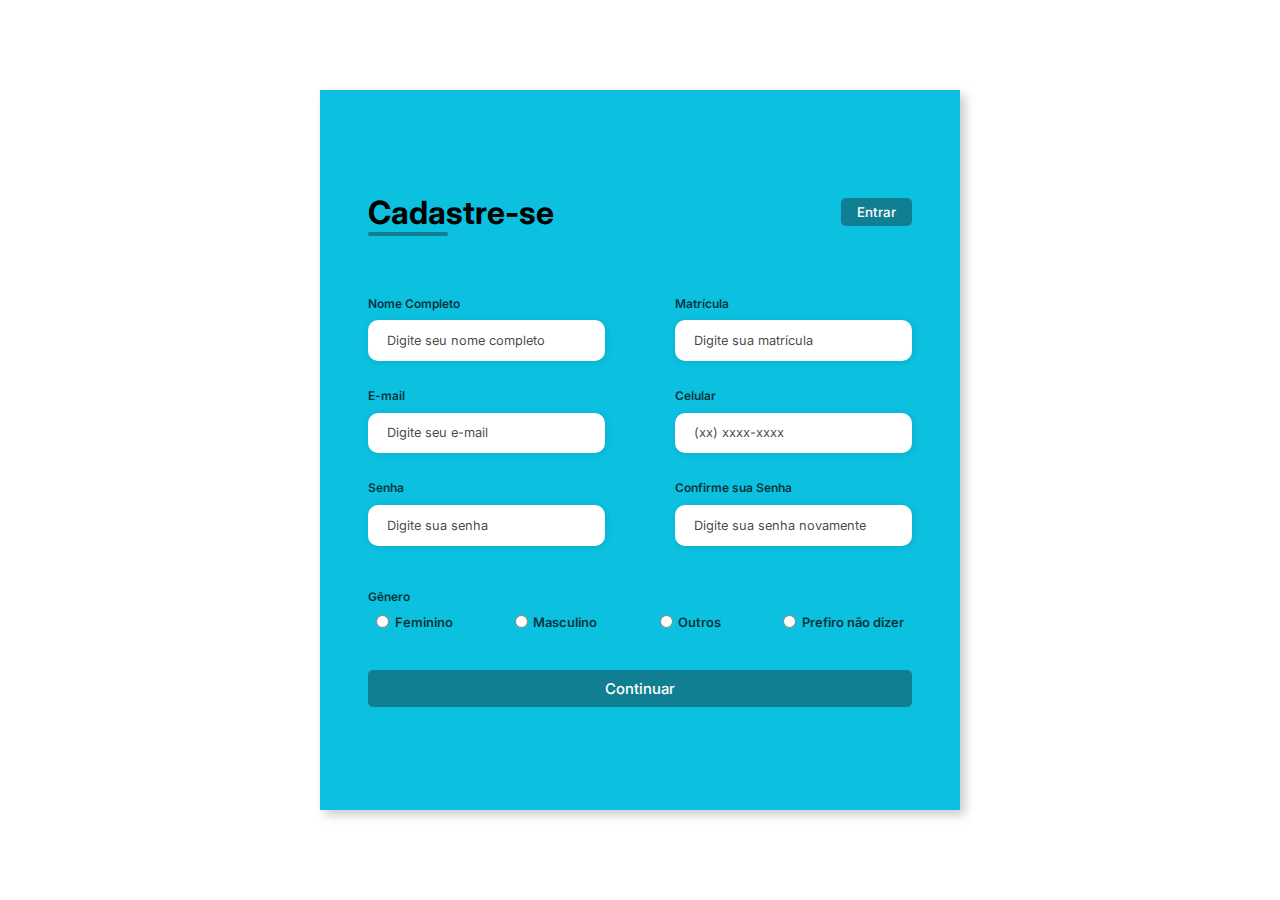
<file: CODS/index.html>
<!DOCTYPE html>
<html lang="pt-br">

<head>
    <meta charset="UTF-8">
    <meta http-equiv="X-UA-Compatible" content="IE=edge">
    <meta name="viewport" content="width=device-width, initial-scale=1.0">
    <link rel="stylesheet" href="assets/css/style.css">
    <title>Cadastro / MOU</title>
</head>

<body>
    <div class="container">
        <div class="form-image">
            <img src="assets/img/mercad-1-removebg-preview-1.svg" alt="">
        </div>
        <div class="form">
            <form action="#">
                <div class="form-header">
                    <div class="title">
                        <h1>Cadastre-se</h1>
                    </div>
                    <div class="login-button">
                        <button><a href="#">Entrar</a></button>
                    </div>
                </div>

                <div class="input-group">
                    <div class="input-box">
                        <label for="firstname">Nome Completo</label>
                        <input id="firstname" type="text" name="firstname" placeholder="Digite seu nome completo" required>
                    </div>

                    <div class="input-box">
                        <label for="lastname">Matrícula</label>
                        <input id="lastname" type="text" name="lastname" placeholder="Digite sua matrícula" required>
                    </div>
                    <div class="input-box">
                        <label for="email">E-mail</label>
                        <input id="email" type="email" name="email" placeholder="Digite seu e-mail" required>
                    </div>

                    <div class="input-box">
                        <label for="number">Celular</label>
                        <input id="number" type="tel" name="number" placeholder="(xx) xxxx-xxxx" required>
                    </div>

                    <div class="input-box">
                        <label for="password">Senha</label>
                        <input id="password" type="password" name="password" placeholder="Digite sua senha" required>
                    </div>


                    <div class="input-box">
                        <label for="confirmPassword">Confirme sua Senha</label>
                        <input id="confirmPassword" type="password" name="confirmPassword" placeholder="Digite sua senha novamente" required>
                    </div>

                </div>

                <div class="gender-inputs">
                    <div class="gender-title">
                        <h6>Gênero</h6>
                    </div>

                    <div class="gender-group">
                        <div class="gender-input">
                            <input id="female" type="radio" name="gender">
                            <label for="female">Feminino</label>
                        </div>

                        <div class="gender-input">
                            <input id="male" type="radio" name="gender">
                            <label for="male">Masculino</label>
                        </div>

                        <div class="gender-input">
                            <input id="others" type="radio" name="gender">
                            <label for="others">Outros</label>
                        </div>

                        <div class="gender-input">
                            <input id="none" type="radio" name="gender">
                            <label for="none">Prefiro não dizer</label>
                        </div>
                    </div>
                </div>

                <div class="continue-button">
                    <button><a href="#">Continuar</a> </button>
                </div>
            </form>
        </div>
    </div>
</body>

</html>
</file>
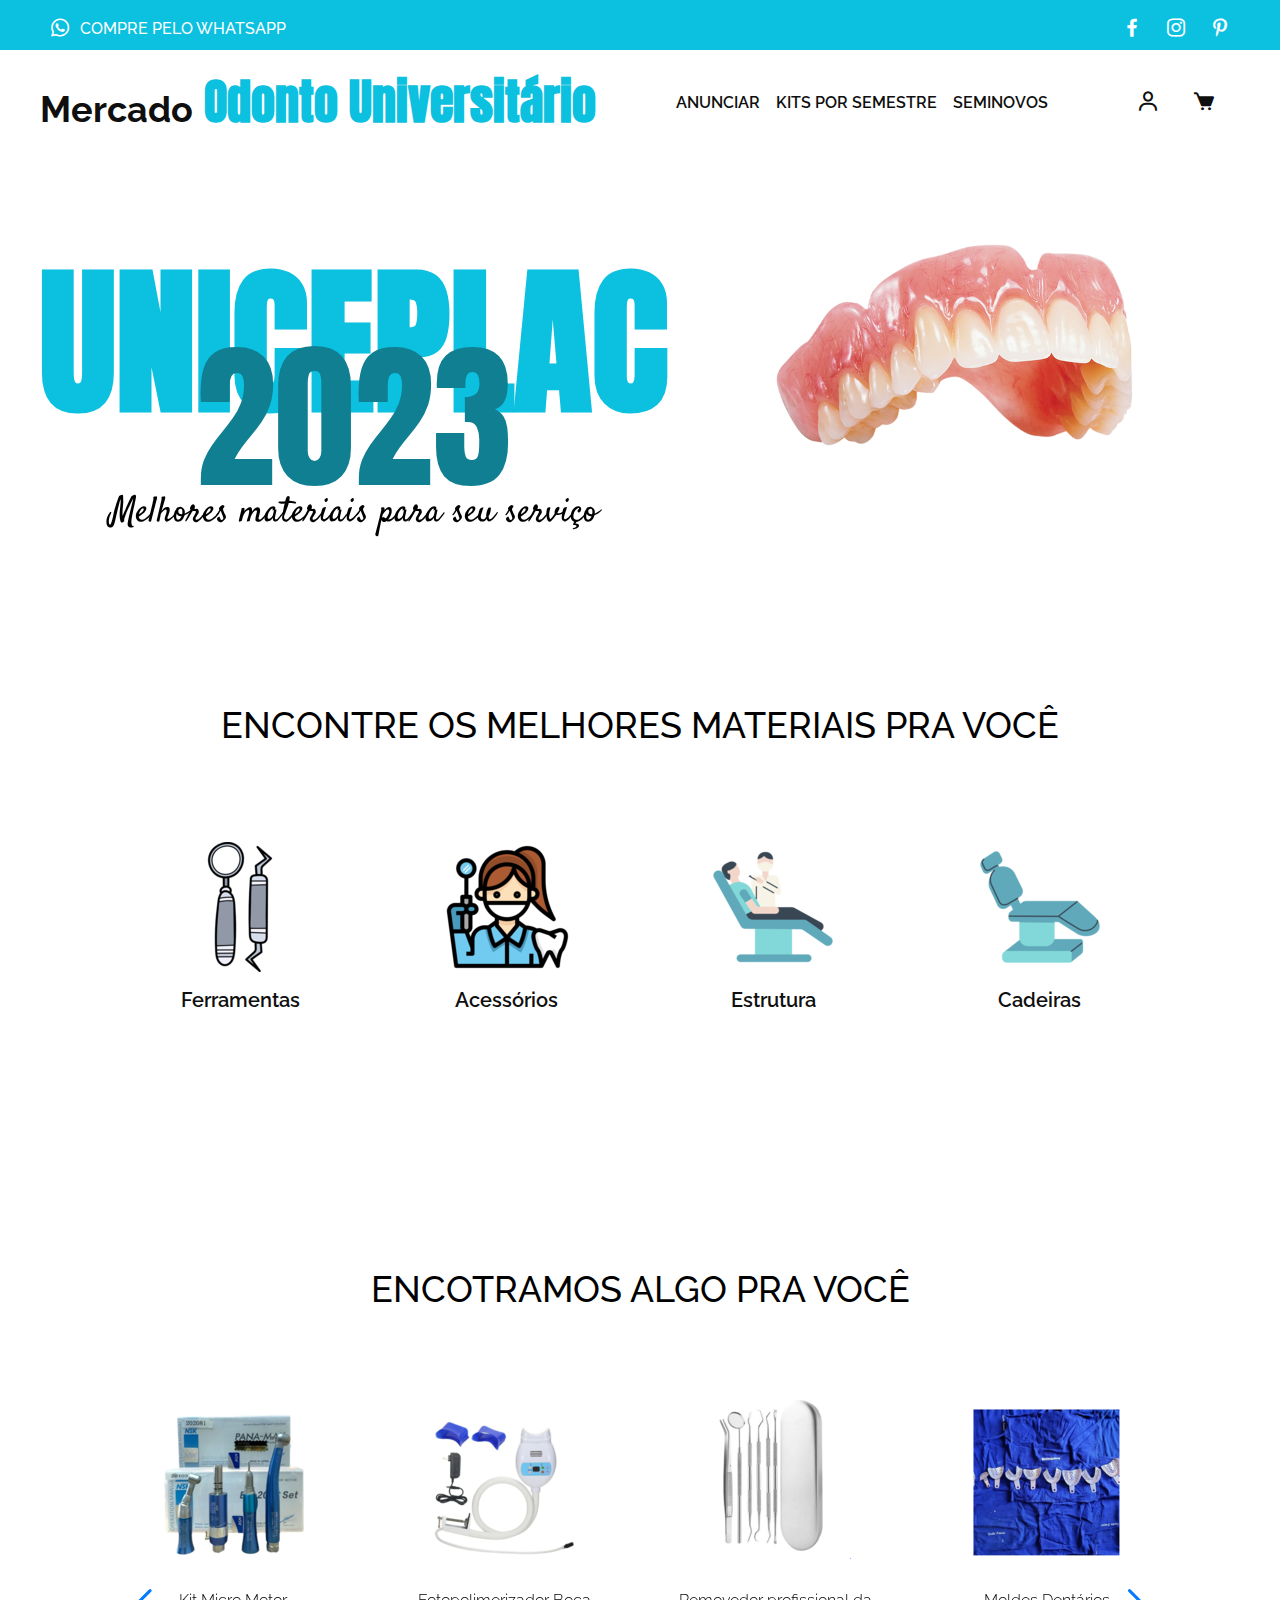
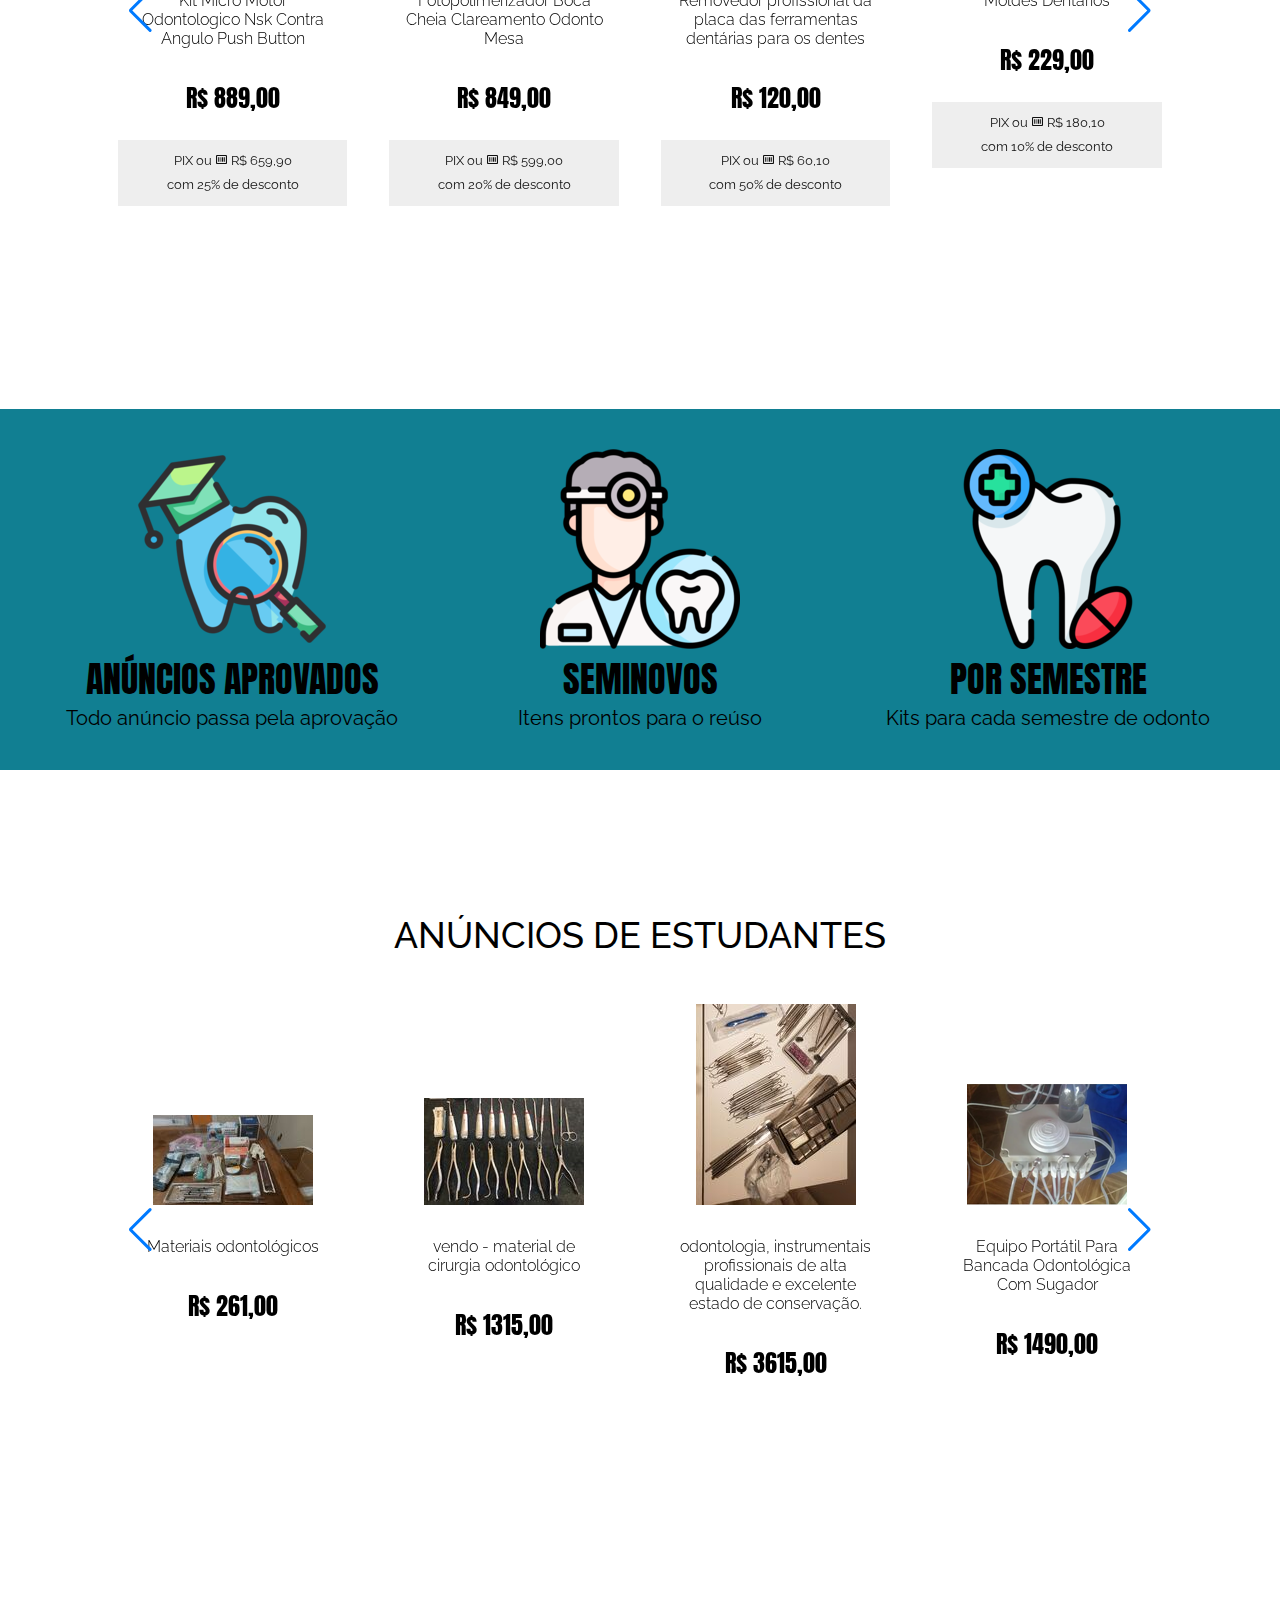
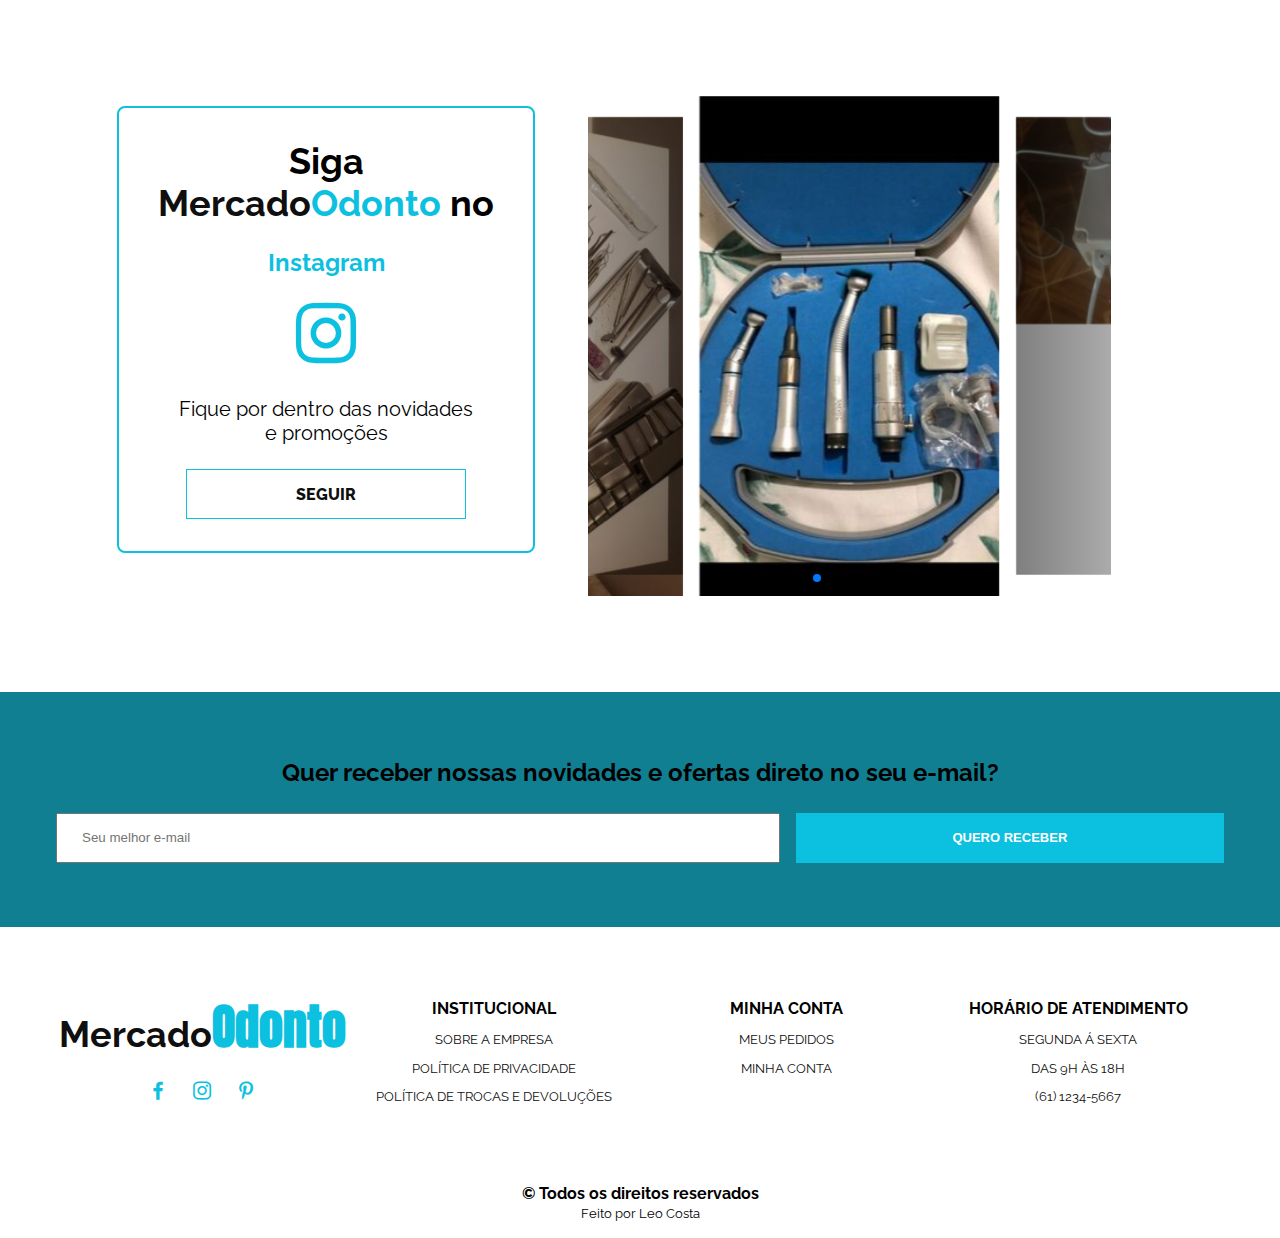
<file: site pronto/website-furniture-main/index.html>
<!DOCTYPE html>
<html lang="pt-br">

<head>
    <meta charset="utf-8" />
    <title>Mercado Odonto Universitário</title>
    <meta name="viewport" content="width=device-width, initial-scale=1, minimum-scale=1, maximum-scale=1" />
    <!-- Favicon -->
    <link rel="shortcut icon" href="assets/img/Mercad (1).png" type="image/x-icon">
    <!-- Link BoxIcons -->
    <link href='https://unpkg.com/boxicons@2.0.9/css/boxicons.min.css' rel='stylesheet'>
    <!-- Link Swiper's CSS -->
    <link rel="stylesheet" href="assets/css/swiper-bundle.css" />
    <!-- Link CSS Style -->
    <link rel="stylesheet" href="assets/css/style.css">

</head>

<body>
    <div class="social">

        <div class="social__content container">
            <div class="social__whatsApp">
                <a href="#">
                    <i class='bx bxl-whatsapp'></i>
                    <span>compre pelo WhatsApp</span>
                </a>
            </div>
            <div class="social__media">
                <a href="#"><i class='bx bxl-facebook'></i></a>
                <a href="#"><i class='bx bxl-instagram'></i></a>
                <a href="#"><i class='bx bxl-pinterest-alt'></i></a>
            </div>
        </div>

    </div>
    <!-- HEADER -->
    <header class="header" id="header">
        <div class="nav__bar container">
            <h1><a href="#" class="logo">Mercado<span> Odonto Universitário</span></a></h1>

            <div class="nav" id="nav">
                <ul class="nav__menu">
                    <li class="nav__item"><a href="#" class="nav__link">anunciar</a></li>
                    <li class="nav__item"><a href="#" class="nav__link">kits por semestre</a></li>
                    <li class="nav__item"><a href="#" class="nav__link">seminovos</a></li>
                </ul>
            </div>

            <div class="nav__login">
                <div class="nav__user">
                    <a href="#"><i class='bx bx-user'></i></a>
                </div>
                <div class="nav__cart">
                    <a href="#"><i class='bx bxs-cart'></i></a>
                </div>
                <div class="nav__toggle" id="nav-toggle">
                    <i class='bx bx-menu'></i>
                </div>
            </div>
        </div>
    </header>
    <!-- HEADER END -->

    <!-- MAIN -->
    <main>
        <!-- HERO -->
        <section class="hero container">
            <div class="hero__content swiper" id="hero">
                <div class="swiper-wrapper">
                    <div class="hero__slide swiper-slide">
                        <div class="hero__slide-text">
                            <h1>uniceplac</h1>
                            <span>2023</span>
                            <p>Melhores materiais para seu serviço</p>
                        </div>
                        <div class="hero__slide-img">
                            <img src="assets/img/proteses.png" alt="">
                        </div>
                    </div>

                    <div class="hero__slide swiper-slide">
                        <div class="hero__slide-text">
                            <h1>até 25%</h1>
                            <span>OFF</span>
                            <p>kits perfeitos pra você</p>
                        </div>
                        <div class="hero__slide-img">
                            <img src="assets/img/kit.webp" alt="">
                        </div>
                    </div>
                </div>
            </div>
        </section>
        <!-- HERO END -->

        <!-- ENVIRONMENT -->
        <section class="environment section container">
            <h1 class="section__title">Encontre os melhores materiais pra você</h1>

            <div class="environment__itens">
                <a href="#" class="environment__item">
                    <img src="assets/img/1184576.png" alt="">
                    <span>Ferramentas</span>
                </a>

                <a href="#" class="environment__item">
                    <img src="assets/img/2317929.png" alt="">
                    <span>Acessórios</span>
                </a>

                <a href="#" class="environment__item">
                    <img src="assets/img/d3bcd0e0f58fb52c6813a4476f6d8c28-um-menino-no-dentista.png" alt="">
                    <span>Estrutura</span>
                </a>

                <a href="#" class="environment__item">
                    <img src="assets/img/e0d8c5eefdbc236c79cda2487388fc37-cadeira-de-dentista-para-um-check-up.png" alt="">
                    <span>cadeiras</span>
                </a>
            </div>
        </section>
        <!-- ENVIRONMENT END -->

        <!-- OFFER -->
        <section class="offer section container">
            <h1 class="section__title">Encotramos algo pra você</h1>
            <div class="offer__content swiper-container" id="offer">
                <div class="swiper-wrapper">
                    <div class="offer__item swiper-slide">
                        <div class="offer__img">
                            <img src="assets/img/ofertas/oferts1.png" alt="">
                        </div>
                        <div class="offer__desc">
                            <p>Kit Micro Motor Odontologico Nsk Contra Angulo Push Button</p>
                        </div>
                        <div class="offer__price">
                            <span>R$ 889,00</span>
                        </div>
                        <div class="offer__discount">
                            <a href="#">PIX ou <i class='bx bx-barcode'></i>
                                R$ 659,90<br>com 25% de desconto</a>
                        </div>
                        <a href="#" class="btn">adicionar ao carrinho</a>
                    </div>

                    <div class="offer__item swiper-slide">
                        <div class="offer__img">
                            <img src="assets/img/ofertas/oferts2.png" alt="">
                        </div>
                        <div class="offer__desc">
                            <p>Fotopolimerizador Boca Cheia Clareamento Odonto Mesa</p>
                        </div>
                        <div class="offer__price">
                            <span>R$ 849,00</span>
                        </div>
                        <div class="offer__discount">
                            <a href="#">PIX ou <i class='bx bx-barcode'></i>
                                R$ 599,00<br>com 20% de desconto</a>
                        </div>
                        <a href="#" class="btn">adicionar ao carrinho</a>
                    </div>

                    <div class="offer__item swiper-slide">
                        <div class="offer__img">
                            <img src="assets/img/ofertas/oferts3.png" alt="">
                        </div>
                        <div class="offer__desc">
                            <p>Removedor profissional da placa das ferramentas dentárias para os dentes</p>
                        </div>
                        <div class="offer__price">
                            <span>R$ 120,00</span>
                        </div>
                        <div class="offer__discount">
                            <a href="#">PIX ou <i class='bx bx-barcode'></i>
                                R$ 60,10<br>com 50% de desconto</a>
                        </div>
                        <a href="#" class="btn">adicionar ao carrinho</a>
                    </div>

                    <div class="offer__item swiper-slide">
                        <div class="offer__img">
                            <img src="assets/img/ofertas/oferts4.png" alt="">
                        </div>
                        <div class="offer__desc">
                            <p>Moldes Dentários</p>
                        </div>
                        <div class="offer__price">
                            <span>R$ 229,00</span>
                        </div>
                        <div class="offer__discount">
                            <a href="#">PIX ou <i class='bx bx-barcode'></i>
                                R$ 180,10<br>com 10% de desconto</a>
                        </div>
                        <a href="#" class="btn">adicionar ao carrinho</a>
                    </div>

                    <div class="offer__item swiper-slide">
                        <div class="offer__img">
                            <img src="assets/img/ofertas/oferts1.png" alt="">
                        </div>
                        <div class="offer__desc">
                            <p>Kit Micro Motor Odontologico Nsk Contra Angulo Push Button</p>
                        </div>
                        <div class="offer__price">
                            <span>R$ 499,00</span>
                        </div>
                        <div class="offer__discount">
                            <a href="#">PIX ou <i class='bx bx-barcode'></i>
                                R$ 449,10<br>com 10% de desconto</a>
                        </div>
                        <a href="#" class="btn">adicionar ao carrinho</a>
                    </div>
                </div>
                <div class="swiper-button-next"></div>
                <div class="swiper-button-prev"></div>
            </div>
        </section>
        <!-- OFFER END -->

        <!-- SERVICE -->
        <section class="service">
            <div class="service__content container">
                <div class="service__item">
                    <img src="assets/img/dentelupa.png" alt="">
                    <p>anúncios aprovados</p>
                    <span>Todo anúncio passa pela aprovação</span>
                </div>

                <div class="service__item">
                    <img src="assets/img/dentista.png" alt="">
                    <p>seminovos</p>
                    <span>Itens prontos para o reúso</span>
                </div>

                <div class="service__item">
                    <img src="assets/img/denteremedio.png" alt="">
                    <p>por semestre</p>
                    <span>Kits para cada semestre de odonto</span>
                </div>
            </div>
        </section>
        <!-- SERVICE END -->

        <!-- OFFER TWO -->
        <section class="offer section container">
            <h1 class="section__title">Anúncios de Estudantes</h1>
            <div class="offer__content swiper-container" id="offer">
                <div class="swiper-wrapper">
                    <div class="offer__item swiper-slide">
                        <div class="offer__img">
                            <img src="assets/img/desejados/item1.jpg" alt="">
                        </div>
                        <div class="offer__desc">
                            <p>Materiais odontológicos</p>
                        </div>
                        <div class="offer__price">
                            <span>R$ 261,00</span>
                        </div>
                        <a href="#" class="btn">adicionar ao carrinho</a>
                    </div>

                    <div class="offer__item swiper-slide">
                        <div class="offer__img">
                            <img src="assets/img/desejados/item2.jpg" alt="">
                        </div>
                        <div class="offer__desc">
                            <p>vendo - material de cirurgia odontológico</p>
                        </div>
                        <div class="offer__price">
                            <span>R$ 1315,00</span>
                        </div>
                        <a href="#" class="btn">adicionar ao carrinho</a>
                    </div>

                    <div class="offer__item swiper-slide">
                        <div class="offer__img">
                            <img src="assets/img/desejados/item3.jpg" alt="">
                        </div>
                        <div class="offer__desc">
                            <p>odontologia, instrumentais profissionais de alta qualidade e excelente estado de conservação.</p>
                        </div>
                        <div class="offer__price">
                            <span>R$ 3615,00</span>
                        </div>
                        <a href="#" class="btn">adicionar ao carrinho</a>
                    </div>

                    <div class="offer__item swiper-slide">
                        <div class="offer__img">
                            <img src="assets/img/desejados/item4.png" alt="">
                        </div>
                        <div class="offer__desc">
                            <p>Equipo Portátil Para Bancada Odontológica Com Sugador</p>
                        </div>
                        <div class="offer__price">
                            <span>R$ 1490,00</span>
                        </div>
                        <a href="#" class="btn">adicionar ao carrinho</a>
                    </div>

                    <div class="offer__item swiper-slide">
                        <div class="offer__img">
                            <img src="assets/img/desejados/item5.jpg" alt="">
                        </div>
                        <div class="offer__desc">
                            <p>kit acadêmico odontológico saevo</p>
                        </div>
                        <div class="offer__price">
                            <span>R$ 1215,00</span>
                        </div>
                        <a href="#" class="btn">adicionar ao carrinho</a>
                    </div>
                </div>
                <div class="swiper-button-next"></div>
                <div class="swiper-button-prev"></div>
            </div>
        </section>
        <!-- OFFER TWO END -->

        <!-- INSPIRATION -->
        <section class="inspiration section container">
            <h1 class="section__title"></h1>
            <div class="inspiration__content">
                <div class="inspiration__info">
                    <h2>Siga <a href="#">Mercado<span>Odonto</span></a> no</h2>
                    <h3>Instagram</h3>
                    <i class='bx bxl-instagram'></i>
                    <p>Fique por dentro das novidades e promoções </p>
                    <a href="#" class="btn btn__outline">seguir</a>
                </div>
                <div class="inspiration__img swiper-container" id="inspiration-img">
                    <div class="swiper-wrapper">
                        <div class="swiper-slide">
                            <img src="assets/img/inpiracao/item6 (1).jpg" alt="">
                        </div>
                        <div class="swiper-slide">
                            <img src="assets/img/inpiracao/item6 (1).png" alt="">
                        </div>
                        <div class="swiper-slide">
                            <img src="assets/img/inpiracao/item6 (2).jpg" alt="">
                        </div>
                        <div class="swiper-slide">
                            <img src="assets/img/inpiracao/item6 (3).jpg" alt="">
                        </div>
                        <div class="swiper-slide">
                            <img src="assets/img/inpiracao/item6 (4).jpg" alt="">
                        </div>
                    </div>
                    <div class="swiper-pagination"></div>
                </div>
            </div>
        </section>
        <!-- INSPIRATION END -->

        <!-- NEWSLETTER -->
        <section class="newsletter section">
            <div class="newsletter__content container">
                <div class="newsletter__text">
                    <p>Quer receber nossas novidades e ofertas direto no seu e-mail?</p>
                </div>
                <div class="newsletter__form">
                    <form >
                        <input type="text" placeholder="Seu melhor e-mail">
                        <button class="btn">Quero receber</button>
                    </form>
                </div>
            </div>
        </section>
        <!-- NEWSLETTER END -->
    </main>
    <!-- MAIN END-->

    <!-- FOOTER -->
    <footer class="footer container">
        <div class="footer__content">
            <div class="footer__data">
                <h1><a href="#" class="logo">Mercado<span>Odonto</span></a></h1>
                <div class="social__media">
                    <a href="#"><i class='bx bxl-facebook'></i></a>
                    <a href="#"><i class='bx bxl-instagram'></i></a>
                    <a href="#"><i class='bx bxl-pinterest-alt'></i></a>
                </div>
            </div>

            <div class="footer__data">
                <h2>Institucional</h2>
                <ul>
                    <li><a href="#">sobre a empresa</a></li>
                    <li><a href="#">política de privacidade</a></li>
                    <li><a href="#">política de trocas e devoluções</a></li>
                </ul>
            </div>

            <div class="footer__data">
                <h2>minha conta</h2>
                <ul>
                    <li><a href="#">meus pedidos</a></li>
                    <li><a href="#">minha conta</a></li>
                </ul>
            </div>

            <div class="footer__data">
                <h2>horário de atendimento</h2>
                <ul>
                    <li>segunda á sexta<br>das 9h às 18h</li>
                    <li>(61) 1234-5667</li>
                </ul>
            </div>
        </div>
        <div class="copy">
            <p>&copy Todos os direitos reservados</p>
            <span>Feito por Leo Costa</span>
        </div>
    </footer> 
    <!-- FOOTER END -->


    <!-- Swiper JS -->
    <script src="assets/js/swiper-bundle.js"></script>
    <!-- javascript -->
    <script src="assets/js/style.js"></script>
</body>

</html>
</file>
<file: CODS/assets/css/style.css>
@import url('https://fonts.googleapis.com/css2?family=Inter:wght@200;300;400;500&family=Open+Sans:wght@300;400;500;600&display=swap');
* {
    padding: 0;
    margin: 0;
    box-sizing: border-box;
    font-family: 'Inter', sans-serif;
}

body {
    width: 100%;
    height: 100vh;
    display: flex;
    justify-content: center;
    align-items: center;
    background: rgba(255, 255, 255, 0.843);
}

.container {
    width: 80%;
    height: 80vh;
    display: flex;
    box-shadow: 5px 5px 10px rgba(0, 0, 0, 0.212);
}

.form-image {
    width: 50%;
    display: flex;
    justify-content: center;
    align-items: center;
    background-color: #117F92;
    padding: 1rem;
}

.form-image img {
    width: 31rem;
}

.form {
    width: 50%;
    display: flex;
    flex-direction: column;
    justify-content: center;
    align-items: center;
    background-color:#0CC0DF;
    padding: 3rem;
}

.form-header {
    margin-bottom: 3rem;
    display: flex;
    justify-content: space-between;
}

.login-button {
    display: flex;
    align-items: center;
}

.login-button button {
    border: none;
    background-color: #117F92;
    padding: 0.4rem 1rem;
    border-radius: 5px;
    cursor: pointer;
}

.login-button button:hover {
    background-color: #117F92;
}

.login-button button a {
    text-decoration: none;
    font-weight: 500;
    color: #fff;
}

.form-header h1::after {
    content: '';
    display: block;
    width: 5rem;
    height: 0.3rem;
    background-color: #117F92;
    margin: 0 auto;
    position: absolute;
    border-radius: 10px;
}

.input-group {
    display: flex;
    flex-wrap: wrap;
    justify-content: space-between;
    padding: 1rem 0;
}

.input-box {
    display: flex;
    flex-direction: column;
    margin-bottom: 1.1rem;
}

.input-box input {
    margin: 0.6rem 0;
    padding: 0.8rem 1.2rem;
    border: none;
    border-radius: 10px;
    box-shadow: 1px 1px 6px #0000001c;
    font-size: 0.8rem;
}

.input-box input:hover {
    background-color: #00000075;
}

.input-box input:focus-visible {
    outline: 1px solid #117F92;
}

.input-box label,
.gender-title h6 {
    font-size: 0.75rem;
    font-weight: 600;
    color: #000000c0;
}

.input-box input::placeholder {
    color: #000000be;
}

.gender-group {
    display: flex;
    justify-content: space-between;
    margin-top: 0.62rem;
    padding: 0 .5rem;
}

.gender-input {
    display: flex;
    align-items: center;
}

.gender-input input {
    margin-right: 0.35rem;
}

.gender-input label {
    font-size: 0.81rem;
    font-weight: 600;
    color: #000000c0;
}

.continue-button button {
    width: 100%;
    margin-top: 2.5rem;
    border: none;
    background-color: #117F92;
    padding: 0.62rem;
    border-radius: 5px;
    cursor: pointer;
}

.continue-button button:hover {
    background-color: #117F92;
}

.continue-button button a {
    text-decoration: none;
    font-size: 0.93rem;
    font-weight: 500;
    color: #fff;
}

@media screen and (max-width: 1330px) {
    .form-image {
        display: none;
    }
    .container {
        width: 50%;
    }
    .form {
        width: 100%;
    }
}

@media screen and (max-width: 1064px) {
    .container {
        width: 90%;
        height: auto;
    }
    .input-group {
        flex-direction: column;
        z-index: 5;
        padding-right: 5rem;
        max-height: 10rem;
        overflow-y: scroll;
        flex-wrap: nowrap;
    }
    .gender-inputs {
        margin-top: 2rem;
    }
    .gender-group {
        flex-direction: column;
    }
    .gender-title h6 {
        margin: 0;
    }
    .gender-input {
        margin-top: 0.5rem;
    }
}
</file>
<file: site pronto/website-furniture-main/assets/css/style.css>
/* font */
@import url("https://fonts.googleapis.com/css2?family=Anton&family=Raleway:wght@300;400;500;600;700;800&family=Satisfy&display=swap");

:root {
    --header-height: 8rem;

    /*--------------------COLORS-----------------------------*/
    --primary-color: #0CC0DF;
    --primary-color-alt: #117F92;
    --secondary-color: #eeeeee;
    --secondary-color-alt: #dcdcdc;
    --black-color: #0f0f0f;
    --white-color: #ffffff;

    /*---------------FONT  AND TYPOGRAPHY-------------------*/
    --font-body: "Raleway", sans-serif;
    --font-title: "Anton", sans-serif;
    --font-cursive: "Satisfy", cursive;
    --big-font-size: 3rem; /*48px*/
    --h1-font-size: 2.25rem; /*36px*/
    --h2-font-size: 1.5rem; /*24px*/
    --h3-font-size: 1.25rem; /*20px*/
    --normal-font-size: 1rem; /*16px*/
    --small-font-size: 0.813rem; /*12px  0.938rem  14*/

    /*---------------FONT WEIGHT-------------------*/
    --font-light: 300;
    --font-regular: 400;
    --font-medium: 500;
    --font-semibold: 600;
    --font-bold: 700;
    --font-extrabold: 800;

    /*---------------MARGINS-------------------*/
    --mb-05: 0.5rem;
    --mb-1: 1rem;
    --mb-1-5: 1.5rem;
    --mb-2: 2rem;
    --mb-2-5: 2.5rem;
    --mb-3: 3rem;

    /*---------------Z INDEXS-------------------*/
    --Z-fixed: 100;
    --z-tooltip: 10;
}
*,
::before,
::after {
    padding: 0;
    margin: 0;
    box-sizing: border-box;
}

html {
    scroll-behavior: smooth;
}

body {
    background-color: var(--white-color);
    font-family: var(--font-body);
    font-size: var(--normal-font-size);
    overflow-x: hidden;
}

a {
    text-decoration: none;
}

ul {
    list-style: none;
}

.container {
    max-width: 1200px;
    margin: 0 auto;
}

.section {
    padding: 6rem 6%;
}

.section__title {
    font-size: var(--h1-font-size);
    text-align: center;
    font-weight: var(--font-medium);
    text-transform: uppercase;
}
/* BUTTON */
.btn {
    width: 100%;
    height: 50px;
    display: flex;
    align-items: center;
    justify-content: center;
    outline: none;
    background-color: var(--primary-color);
    border: none;
    color: var(--white-color);
    font-size: var(--small-font-size);
    font-weight: var(--font-extrabold);
    text-transform: uppercase;
    padding: 0.5rem;
    cursor: pointer;
    transition: all 400ms ease-in-out;
}
.btn:hover {
    background-color: var(--primary-color-alt);
    color: var(--black-color);
}
.btn__outline {
    background-color: var(--white-color);
    border: 1px solid var(--primary-color);
    color: var(--black-color);
}
/* HEADER SOCIAL */
.social {
    width: 100%;
    height: 50px;
    padding: 0.5rem 1rem;
    background-color: var(--primary-color);
}
.social__content {
    display: flex;
    align-items: center;
    justify-content: space-between;
}
.social__whatsApp a {
    display: flex;
    align-items: center;
    color: var(--white-color);
    cursor: pointer;
}
.social__media {
    z-index: 9999;
}
.social__whatsApp i,
.social__media i {
    font-size: var(--h2-font-size);
    color: var(--white-color);
    border-radius: 10px;
    padding: 0.5rem;
    transition: all 400ms ease-in-out;
    cursor: pointer;
}

.social__media i:hover {
    border-radius: 10px;
    color: var(--primary-color);
    background-color: var(--white-color);
}

.social__whatsApp span {
    font-weight: var(--font-medium);
    text-transform: uppercase;
}
/* hHEADER MENU */
.header {
    width: 100%;
    padding: 1rem;
}
.nav__bar {
    display: flex;
    align-items: center;
    justify-content: space-between;
}
.nav__bar .logo, .footer__data .logo {
    font-size: var(--h1-font-size);
    color: var(--black-color);
}
.nav__bar .logo span, .footer__data .logo span {
    font-family: var(--font-title);
    font-size: var(--big-font-size);
    color: var(--primary-color);
}
.nav__login {
    display: flex;
    align-items: center;
    justify-content: space-between;
    z-index: var(--Z-fixed);
}
.nav__user a,
.nav__cart a {
    cursor: pointer;
}
.nav__user a i,
.nav__cart a i {
    font-size: var(--h2-font-size);
    color: var(--black-color);
    padding: 0.5rem;
    margin-right: var(--mb-1);
    transition: all 400ms ease;
}
.nav__toggle {
    font-size: var(--h1-font-size);
    line-height: 36px;
    padding: 0.5rem;
    cursor: pointer;
}
.nav__user a i:hover,
.nav__cart a i:hover,
.nav__toggle:hover {
    background-color: var(--primary-color-alt);
    border-radius: 8px;
}
/* MEDIA QUERY NAVBAR */
@media (max-width: 960px) {
    .nav {
        position: absolute;
        top: 50px;
        right: 0;
        width: 0;
        height: 100vh;
        background-color: var(--primary-color-alt);
        font-size: var(--h2-font-size);
        text-align: center;
        text-transform: capitalize;
        padding-top: var(--header-height);
        box-shadow: -9px -1px 5px 0 rgba(27, 94, 156, 0.4);
        transition: all 400ms ease-in-out;
        z-index: var(--Z-fixed);
    }
    .nav__menu {
        width: 100%;
    }
    .nav__item {
        width: 100%;
        padding: 15px 0;
    }
    .show-menu {
        width: 50%;
    }
}
.nav__link {
    width: 100%;
    font-weight: var(--font-bold);
    color: var(--black-color);
    transition: all 400ms ease;
    position: relative;
}
.nav__item:hover,
.nav__item.active-link {
    background-color: var(--white-color);
}
/* HERO */
.hero {
    width: 100%;
}
.hero__slide-text {
    text-align: center;
    position: relative;
}
.hero__slide-text h1,
.hero__slide-text span {
    font-family: var(--font-title);
    font-size: 100px;
    text-transform: uppercase;
    color: var(--primary-color);
}
.hero__slide-text span {
    position: absolute;
    top: 50%;
    left: 50%;
    transform: translate(-50%, -35%);
    color:#117F92;
}
.hero__slide-text p {
    font-family: var(--font-cursive);
    font-size: var(--h1-font-size);
    line-height: 52px;
    margin-top: var(--mb-1-5);
}
.hero__slide-img {
    text-align: center;
}
.hero__slide-img img {
    width: 450px;
}
/* ENVIRONMENT */
.environment__itens {
    display: grid;
    grid-template-columns: repeat(2, 1fr);
    gap: 20px;
    margin: var(--mb-3) 0;
}
.environment__item {
    display: flex;
    flex-direction: column;
    align-items: center;
    justify-content: flex-end;
    padding: 1rem 2rem;
    margin-top: var(--mb-2);
    border-radius: 10px;
    cursor: pointer;
}
.environment__item img {
    margin-bottom: var(--mb-1);
}
.environment__item span {
    font-size: var(--h3-font-size);
    font-weight: var(--font-semibold);
    text-transform: capitalize;
    color: var(--black-color);
    text-align: center;
}
.environment__item:nth-child(1):hover,
.environment__item:nth-child(3):hover {
    clip-path: polygon(0 1%, 100% 0%, 85% 100%, 15% 100%);
    background-color: var(--primary-color-alt);
}
.environment__item:nth-child(2):hover,
.environment__item:nth-child(4):hover {
    clip-path: polygon(15% 0%, 85% 0%, 100% 100%, 0% 100%);
    background-color: var(--primary-color-alt);
}
/* OFFER */
.offer {
    width: 100%;
}
.offer__content {
    display: flex;
    flex-wrap: wrap;
    margin-top: var(--mb-3);
}
.offer__item {
    border: 1px solid transparent;
    text-align: center;
    cursor: pointer;
    position: relative;
    transition: all 400ms ease-in-out;
}
.offer__item:hover::before {
    content: "";
    position: absolute;
    top: 0;
    left: 0;
    width: 100%;
    height: 4px;
    background-color: var(--primary-color);
}
.offer__item:hover {
    border: 1px solid var(--black-color);
}
.offer__item .offer__img {
    height: 200px;
    display: flex;
    align-items: flex-end;
    justify-content: center;
}
.offer__item .offer__desc {
    padding: 1rem;
}
.offer__item .offer__desc p {
    font-weight: var(--font-light);
    line-height: 19px;
    margin: var(--mb-1) 0;
}
.offer__item .offer__price {
    margin-bottom: var(--mb-1-5);
}
.offer__item .offer__price span {
    font-family: var(--font-title);
    font-size: var(--h2-font-size);
}
.offer__discount {
    width: 100%;
    background-color: var(--secondary-color);
    border: 1px solid transparent;
    padding: 0.5rem;
    margin-bottom: var(--mb-05);
}
.offer__discount a {
    color: var(--black-color);
    font-size: var(--small-font-size);
    line-height: 1.5rem;
}
.offer__discount:hover {
    background-color: var(--secondary-color-alt);
}
.offer__item .btn {
    width: 100%;
    opacity: 0;
    transition: all 400ms ease-in-out;
}
.offer__item:hover .btn {
    opacity: 1;
}
/* SERVICE */
.service {
    width: 100%;
    background-color: var(--primary-color-alt);
    margin: var(--mb-3) 0;
}
.service__content {
    display: grid;
    grid-template-columns: 1fr;
}
.service__item {
    text-align: center;
    margin: 40px 0;
}
.service__item p {
    font-family: var(--font-title);
    font-size: var(--h1-font-size);
    text-transform: uppercase;
    line-height: 53px;
}
.service__item span {
    font-size: var(--h3-font-size);
}
/* OFFER COLLECTION */
.offer__collection {
    width: 100%;
    background-color: var(--secondary-color);
}
.offer__collection-content {
    display: grid;
    grid-template-columns: 1fr;
    margin-top: var(--mb-2);
}
.offer__collection-desc {
    display: flex;
    flex-direction: column;
    align-items: center;
    justify-content: center;
    text-align: center;
}
.offer__collection-desc h1 {
    font-size: var(--h1-font-size);
    font-weight: var(--font-semibold);
}
.offer__collection-desc .countdown {
    display: none;
    margin: var(--mb-2) 0;
}
.offer__collection-desc .countdown .time {
    width: 100px;
    height: 100px;
    display: flex;
    align-items: center;
    justify-content: center;
    flex-direction: column;
    text-align: center;
}
.offer__collection-desc .countdown .time h2 {
    width: 80px;
    height: 80px;
    background-color: var(--primary-color-alt);
    font-family: var(--font-title);
    font-size: var(--big-font-size);
    color: var(--primary-color);
    margin-bottom: var(--mb-05);
}
.offer__collection-desc .countdown .time small {
    font-size: var(--h3-font-size);
    text-transform: capitalize;
    text-align: center;
}
.offer__collection-desc .offer__collection-text {
    font-size: var(--h3-font-size);
    font-weight: var(--font-light);
    line-height: 40px;
    letter-spacing: 2px;
}
.offer__collection-img {
    display: flex;
    justify-content: center;
    margin: var(--mb-2) 0;
}
.offer__collection-img img {
    width: 90%;
}
/* COLLECTION */
.collection__content {
    display: grid;
    grid-template-columns: 1fr;
    margin-top: var(--mb-3);
}
.one .box__img img {
    width: 100%;
}
.collection__box {
    background-color: var(--secondary-color);
    margin: var(--mb-1) 0;
    padding: 1rem 1.5rem;
    position: relative;
    transition: all 400ms ease-in-out;
}
.collection__box:hover::before {
    content: "";
    position: absolute;
    top: 0;
    left: 0;
    width: 100%;
    height: 4px;
    background-color: var(--primary-color);
}
.collection__box .box__img {
    text-align: center;
    margin-bottom: var(--mb-1);
}
.box__desc {
    display: flex;
    align-items: center;
    justify-content: space-between;
}
.box__name p {
    font-size: var(--h3-font-size);
    font-weight: var(--font-light);
    color: var(--black-color);
    padding: 0 0.2rem 0.5rem 0;
}
.box__price span {
    font-family: var(--font-title);
    font-size: var(--h2-font-size);
    color: var(--black-color);
}
.box__desc .offer__discount {
    width: 50%;
    margin: 0;
    padding: 1rem;
    text-align: center;
    transition: 0.4s ease-in-out;
}
.box__desc .offer__discount:hover {
    background-color: var(--white-color);
}
/* INSPIRATION */
.inspiration__content{
    margin-top: var(--mb-3);
}
.inspiration__info{
    margin-bottom: var(--mb-2);
    text-align: center;
    border: 2px solid var(--primary-color);border-radius: 8px;padding: 2rem;
}
.inspiration__info h2{
    font-size: var(--h1-font-size);
    line-height: 42px;
    margin-bottom: var(--mb-1-5);
}
.inspiration__info h2 a{
    color: var(--black-color);
}
.inspiration__info h2 a span{
    color: var(--primary-color);
}
.inspiration__info h3{
    font-size: var(--h2-font-size);
    color: var(--primary-color);
    margin-bottom: var(--mb-1);
}
.inspiration__info i{
    font-size: 5rem;
    color: var(--primary-color);
}
.inspiration__info p{
    font-size: var(--h3-font-size);
    margin: var(--mb-1-5);
}
.inspiration__info .btn{
    width: 80%;
    margin: 0 auto;
    font-size: var(--normal-font-size);
}
.inspiration__img .swiper-slide{
    background-position: center;
    background-size: cover;
    width: 300px;
    height: 500px;
}
.inspiration__img .swiper-slide img{
    display: block;
    width: 100%;
}
/* NEWSLETTER */
.newsletter{
    width: 100%;
    background-color: var(--primary-color-alt);
    padding: 3rem 1rem;
}
.newsletter__content{
    text-align: center;
    padding: 1rem;
}
.newsletter__text{
    margin-bottom: var(--mb-1-5);
}
.newsletter__text p{
    font-size: var(--h2-font-size);
    font-weight: var(--font-bold);
    line-height: 33px;
    text-align: var(--font-bold);
}
.newsletter__form form{
    display: flex;
    align-items: center;
}
.newsletter__form input{
    width: 100%;
    height: 50px;
    padding: 1rem 1.5rem;
    margin-right: var(--mb-1);
}
.newsletter__form .btn:hover{
    border: 1px solid var(--primary-color);
}
/* FOOTER */
.footer{
    margin-top: var(--mb-3);
}
.footer__content{
    display: grid;
    grid-template-columns: repeat(2, 1fr);
    text-align: center;
    margin: var(--mb-3) 0 var(--mb-1);
    padding: 1rem;
}
.footer .social__media{
    margin-top: var(--mb-05);
}
.footer .social__media a i{
    color: var(--primary-color);
}
.footer .social__media a i:hover{
    color: var(--white-color);
    background-color: var(--primary-color);
}
.footer__data{
    margin-bottom: var(--mb-1-5);
}
.footer__data h2{
    font-size: var(--normal-font-size);
    text-transform: uppercase;
    padding: 0.5rem;
}
.footer__data ul li, .footer__data ul li a{
    font-size: var(--small-font-size);
    line-height: 1.8rem;
    color: var(--black-color);
    text-transform: uppercase;
}
.footer__data ul li:hover, .footer__data ul li a:hover{
    text-decoration: underline;
}
.footer .copy{
    text-align: center;
    padding: 1rem 0;
}
.footer .copy p{
    font-weight: var(--font-bold);
}
.footer .copy span{
    font-size: var(--small-font-size);
}
/* MEDIA QUERY */
@media (min-width: 760px){
    .hero__slide{
        display: grid;
        grid-template-columns: repeat(2, 1fr);
        align-items: center;
        padding: 2rem 0;
    }
    .two{
        display: flex;
        justify-content: space-between;
    }
}
@media (min-width: 860px){
    .environment__itens{
        grid-template-columns: repeat(4, 1fr);
        align-items: center;
    }
    .service__content{
        grid-template-columns: repeat(2, 1fr);
        gap: 1.5rem;
    }
    .offer__collection-content{
        display: grid;
        grid-template-columns: repeat(2, 1fr);
        gap: 1rem;
        align-items: center;
    }
    .offer__collection-img img{
        width: 100%;
    }
    .collection__content{
        grid-template-columns: repeat(2, 1fr);
        gap: 1rem;
    }
    .collection__box{
        margin: 0;
    }
    .one .box__img, .one .box__desc{
        margin-top: var(--mb-2);
    }
    .two{
        flex-direction: column;
    }
    .two .box__img img{
        padding-top: 1.5rem;
    }
    .one .offer__discount{
        width: 100%;
    }
    .two .offer__discount{
        display: none;
    }
    .inspiration__content{
        display: flex;
        align-items: center;
        justify-content: space-between;
    }
    .inspiration__info{
        flex-basis: 40%;
    }
    .inspiration__img{
        flex-basis: 50%;
    }
}
@media (min-width: 960px){
    .nav__toggle{
        display: none;
    }
    .nav__menu{
        display: flex;
        align-items: center;
        justify-content: center;
    }
    .nav__link{
        font-size: var(--normal-font-size);
        font-weight: var(--font-semibold);
        color: var(--black-color);
        text-transform: uppercase;
        padding: 0.5rem;
    }
    .nav__link:hover{
        background-color: var(--primary-color-alt);
        border-radius: 10px;
    }
    .service__content{
        grid-template-columns: repeat(3, 1fr);
    }
    .service__item span{
        padding: 1rem;
    }
    .two .offer__discount{
        display: flex;
    }
    .newsletter__form .btn{
        width: 60%;
    }
    .footer__content{
        grid-template-columns: repeat(4, 1fr);
    }
}
@media (min-width: 1024px){
    .hero__slide-text h1, .hero__slide-text span{
        font-size: 160px;
    }
}
</file>
